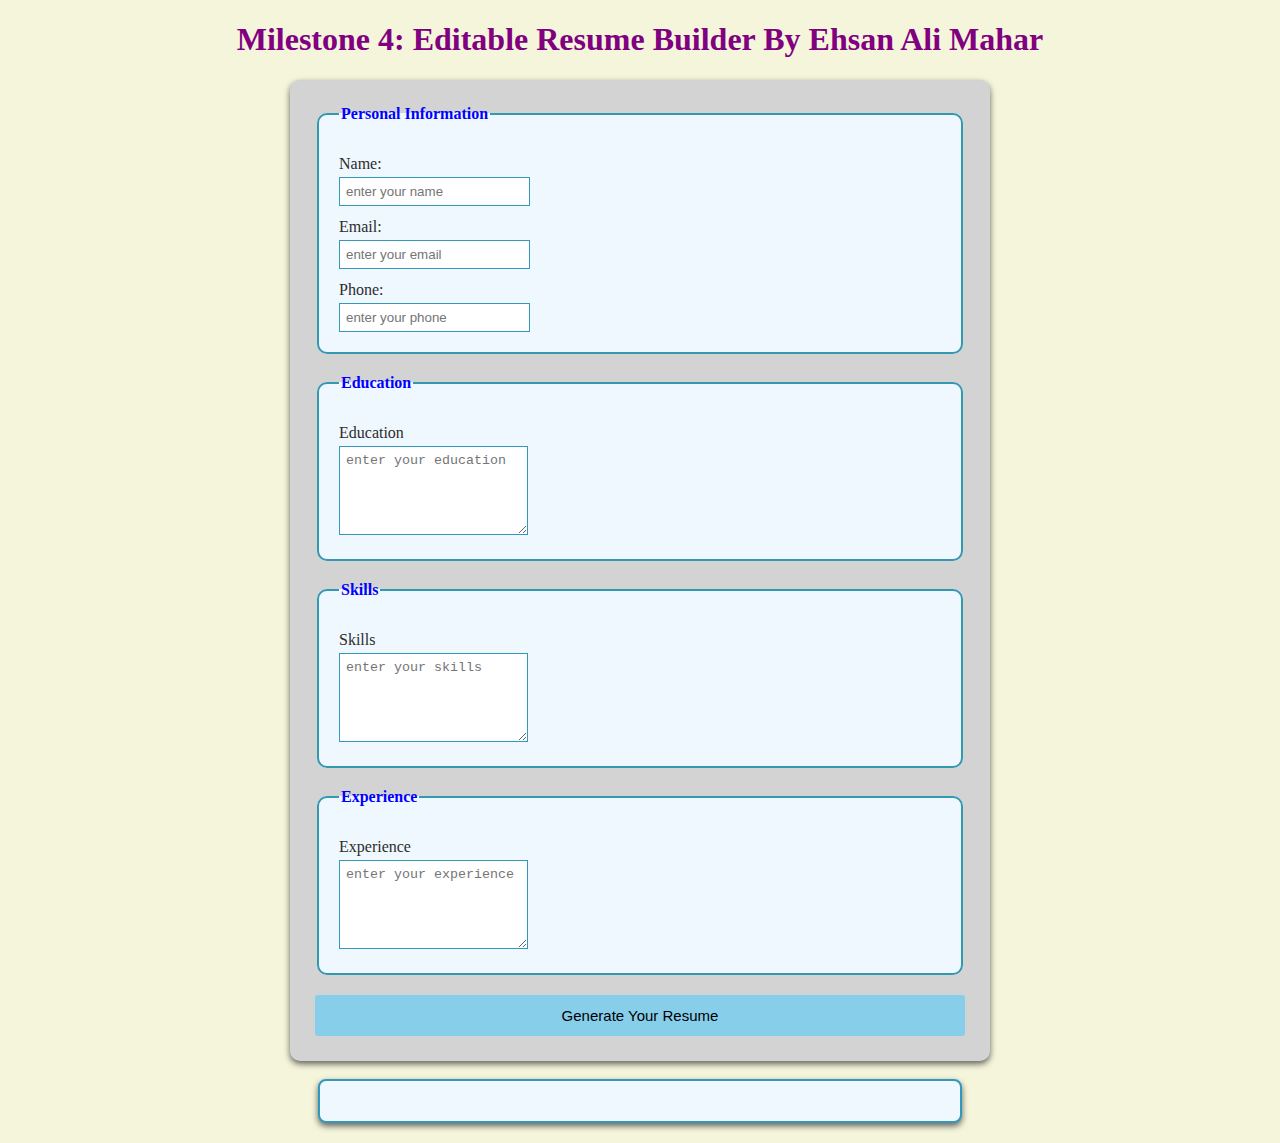
<file: index.html>
<!DOCTYPE html>
<html lang="en">
<head>

    <title>Resume</title>
    <link rel="stylesheet" href="style.css">
</head>
<body>
    <h1>Milestone 4: Editable Resume Builder By Ehsan Ali Mahar</h1>
    <form id="resumeForm">
        <fieldset>
            <legend>Personal Information</legend>
            <label for="name">Name:</label>
            <input type="text" id="name" name="name" placeholder="enter your name" required>
            <br>
            <label for="email">Email:</label>
            <input type="email" name="email" id="email" placeholder="enter your email" required>
            <br>
            <label for="phone no">Phone:</label>
            <input type="number" name="phone no" id="phone" placeholder="enter your phone">
        </fieldset>
        
        <fieldset>
            <legend>Education</legend>
            <label for="education">Education</label>
            <textarea name="education" id="education" rows="5" placeholder="enter your education" required></textarea>
        </fieldset>

        <fieldset>
            <legend>Skills</legend>
            <label for="skills">Skills</label>
            <textarea name="skills" id="skills" rows="5" placeholder="enter your skills" required></textarea>
        </fieldset>

<fieldset>
    <legend>Experience</legend>
    <label for="exp">Experience</label>
    <textarea name="Experience" id="experience" placeholder="enter your experience" rows="5" required></textarea>
</fieldset>

<button type="submit">Generate Your Resume</button>
    </form> 
    <br>

<div id="resumeOutput">
    <!-- Resume will be generated  -->

</div>

<script src="script.js"></script>
</body>
</html>
</file>
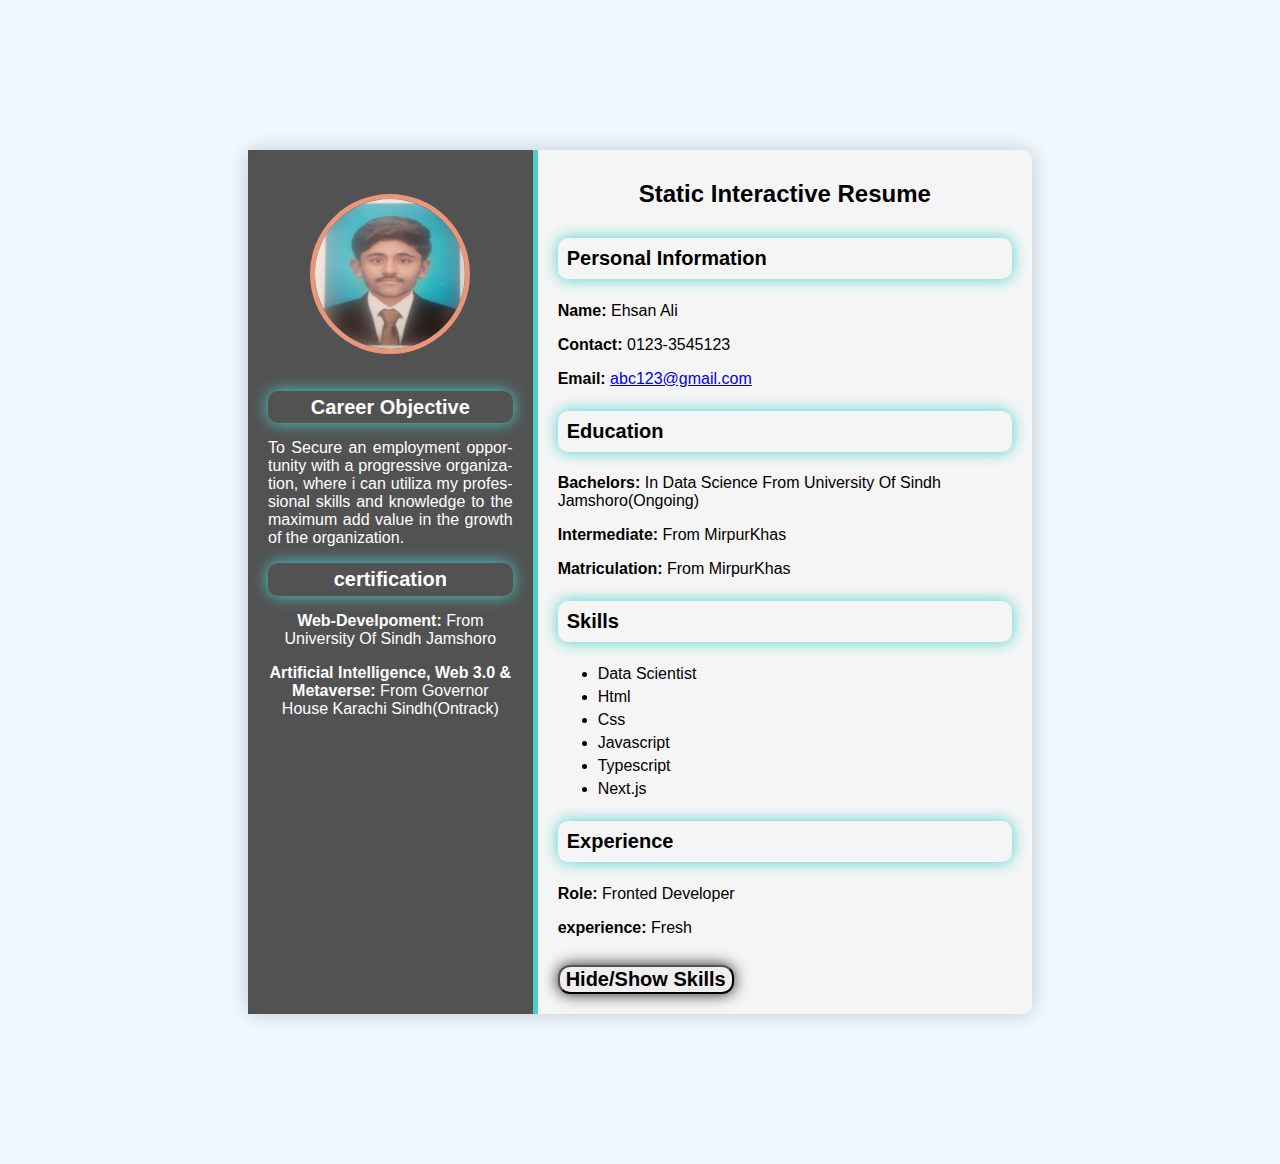
<file: milestone-1-to-milestone-2/index.html>
<!DOCTYPE html>
<html lang="en">
<head>
    <meta charset="UTF-8">
    <meta name="viewport" content="width=, initial-scale=1.0">
    <title>static interactive resume</title>
    <link rel="stylesheet" href="style.css">
</head>
<body>
    <div class="resume">

    <div class="left-section">
<img src="ehsan.jpg" alt="profile-picture" class="profile-picture">

<section id="objective">
    <h3 style="color: white;">Career Objective</h3>
    <p style="text-align: justify; hyphens: auto;">To Secure an employment opportunity with a progressive organization, where i can utiliza my professional skills and knowledge to the maximum add value in the growth of the organization.</p>
</section>
<section id="certificate">
    <h3 style="color: white;">certification</h3>
    <p><b>Web-Develpoment:</b> From University Of Sindh Jamshoro</p>
    <p><b>Artificial Intelligence, Web 3.0 & Metaverse:</b> From Governor House Karachi Sindh(Ontrack)</p>
</section>
    </div>
<div class="right-section">
    <h1>Static Interactive Resume</h1>
    <section class="personal-info">
        <h3>Personal Information</h3>
        <p><b>Name:</b> Ehsan Ali</p>
        <p><b>Contact:</b> 0123-3545123</p>
        <p><b>Email:</b> <a href="mailto:abc123@gmail.com">abc123@gmail.com</a></p>
    </section>

    <section id="education">
        <h3>Education</h3>
        <p><b>Bachelors:</b> In Data Science From University Of Sindh Jamshoro(Ongoing)</p>
        <p><b>Intermediate:</b> From MirpurKhas</p>
        <p><b>Matriculation:</b> From MirpurKhas</p>
    </section>

    <section id="skills">
        <h3>Skills</h3>
        <ul>
            <li>Data Scientist</li>
            <li>Html</li>
            <li>Css</li>
            <li>Javascript</li>
            <li>Typescript</li>
            <li>Next.js</li>
            
        </ul>
    </section>
    <section id="work exp">
        <h3>Experience</h3>
        <p><b>Role:</b> Fronted Developer</p>
        <p><b>experience:</b> Fresh</p>
    </section>
    <button id="button" ><b>Hide/Show Skills</b></button>
</div>

</div>
<script src="script.js"></script>
</body>
</html>
</file>
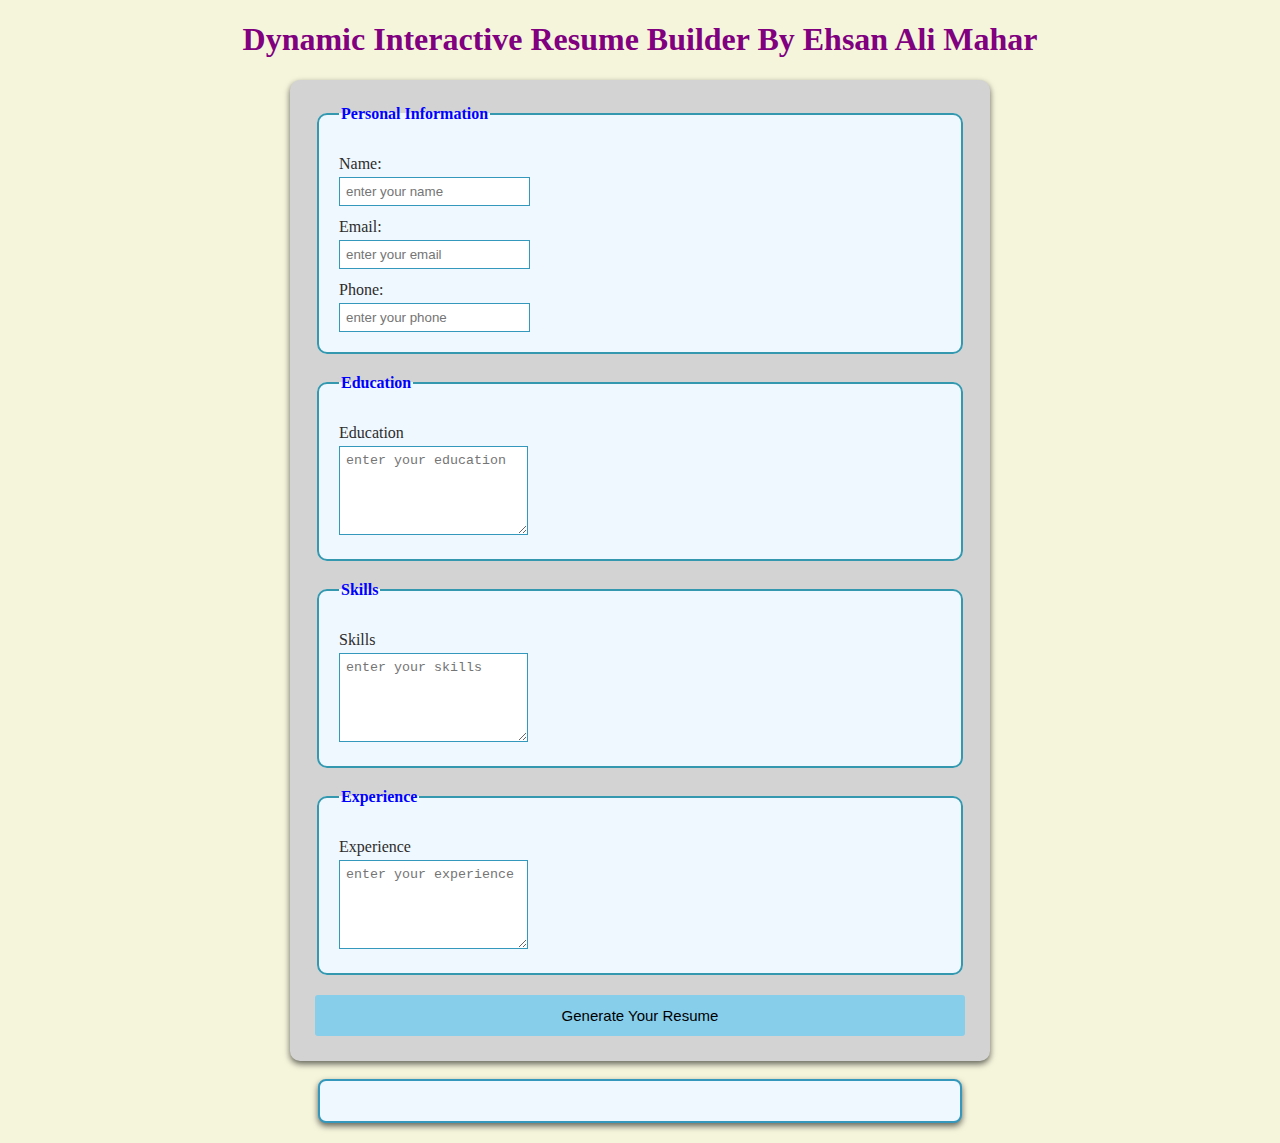
<file: milestone-3/index.html>
<!DOCTYPE html>
<html lang="en">
<head>

    <title>Resume</title>
    <link rel="stylesheet" href="style.css">
</head>
<body>
    <h1>Dynamic Interactive Resume Builder By Ehsan Ali Mahar</h1>
    <form id="resumeForm">
        <fieldset>
            <legend>Personal Information</legend>
            <label for="name">Name:</label>
            <input type="text" id="name" name="name" placeholder="enter your name" required>
            <br>
            <label for="email">Email:</label>
            <input type="email" name="email" id="email" placeholder="enter your email" required>
            <br>
            <label for="phone no">Phone:</label>
            <input type="number" name="phone no" id="phone" placeholder="enter your phone">
        </fieldset>
        
        <fieldset>
            <legend>Education</legend>
            <label for="education">Education</label>
            <textarea name="education" id="education" rows="5" placeholder="enter your education" required></textarea>
        </fieldset>

        <fieldset>
            <legend>Skills</legend>
            <label for="skills">Skills</label>
            <textarea name="skills" id="skills" rows="5" placeholder="enter your skills" required></textarea>
        </fieldset>

<fieldset>
    <legend>Experience</legend>
    <label for="exp">Experience</label>
    <textarea name="Experience" id="experience" placeholder="enter your experience" rows="5" required></textarea>
</fieldset>

<button type="submit">Generate Your Resume</button>
    </form> 
    <br>

<div id="resumeOutput">
    <!-- Resume will be generated  -->

</div>

<script src="script.js"></script>
</body>
</html>
</file>
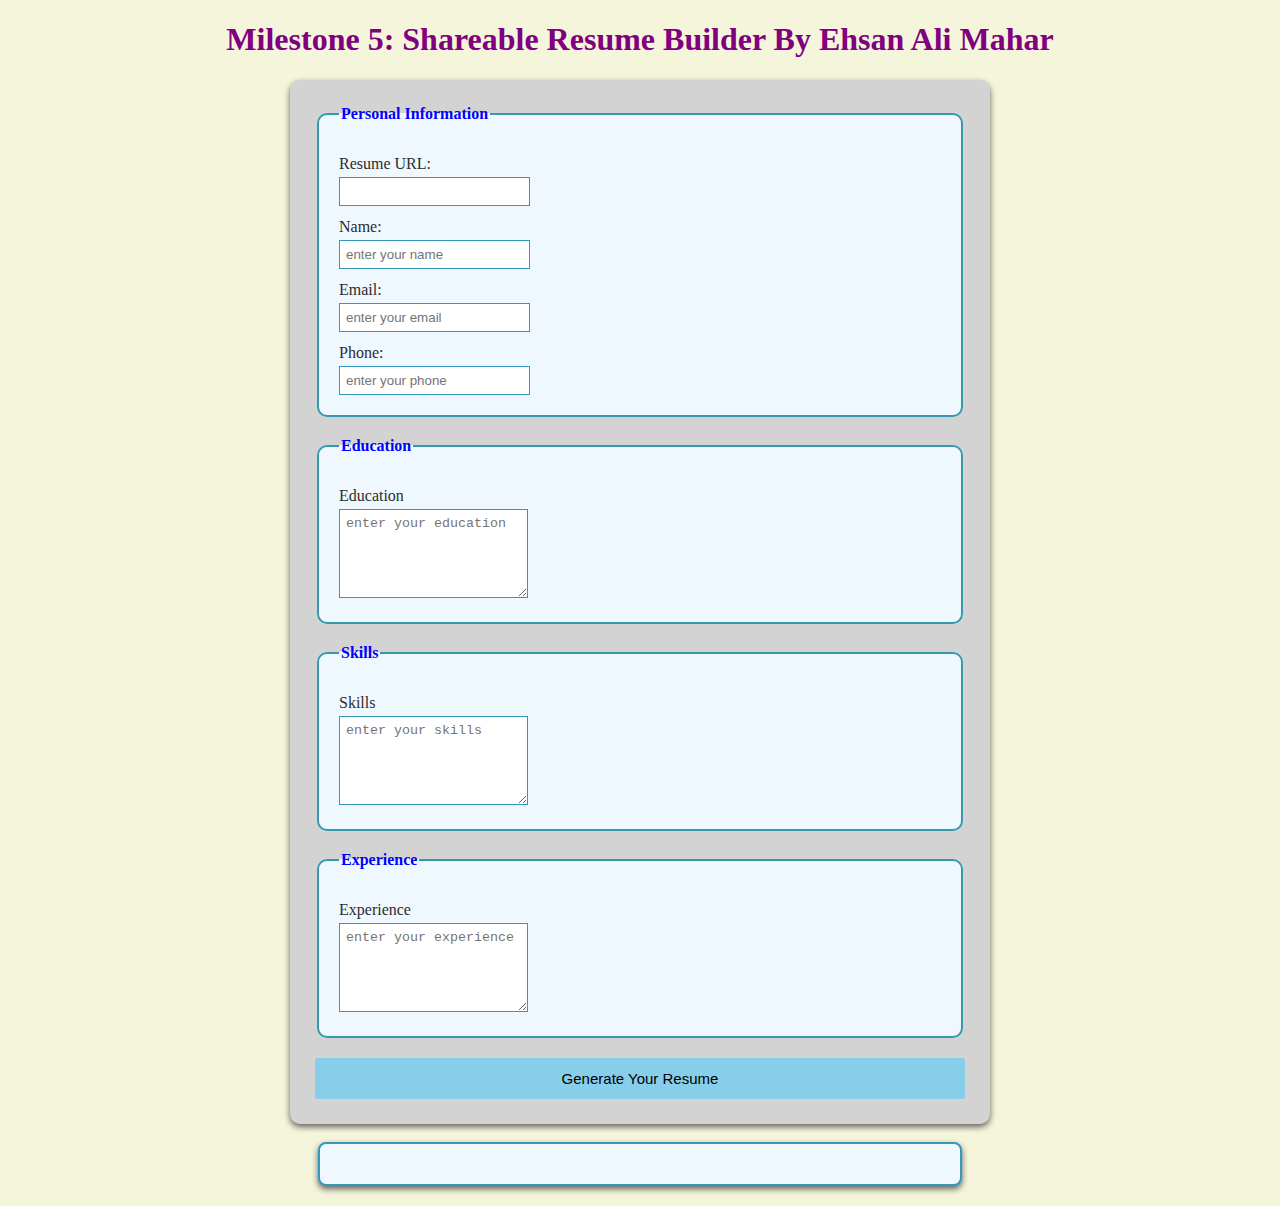
<file: milestone-5/index.html>
<!DOCTYPE html>
<html lang="en">
<head>

   <meta charset="UTF-8">
    <meta name="viewport" content="width=device-width, initial-scale=1.0">
    <title>Resume</title>
    <link rel="stylesheet" href="style.css">
</head>
<body>
    <h1>Milestone 5: Shareable Resume Builder By Ehsan Ali Mahar</h1>
    <form id="resumeForm">
        <fieldset>
            <legend>Personal Information</legend>
            <label for="username">Resume URL:</label>
            <input type="text" id="username" name="username" required>
            <br>



            <label for="name">Name:</label>
            <input type="text" id="name" name="name" placeholder="enter your name" required>
            <br>
            <label for="email">Email:</label>
            <input type="email" name="email" id="email" placeholder="enter your email" required>
            <br>
            <label for="phone no">Phone:</label>
            <input type="number" name="phone no" id="phone" placeholder="enter your phone">
        </fieldset>
        
        <fieldset>
            <legend>Education</legend>
            <label for="education">Education</label>
            <textarea name="education" id="education" rows="5" placeholder="enter your education" required></textarea>
        </fieldset>

        <fieldset>
            <legend>Skills</legend>
            <label for="skills">Skills</label>
            <textarea name="skills" id="skills" rows="5" placeholder="enter your skills" required></textarea>
        </fieldset>

<fieldset>
    <legend>Experience</legend>
    <label for="exp">Experience</label>
    <textarea name="Experience" id="experience" placeholder="enter your experience" rows="5" required></textarea>
</fieldset>

<button type="submit">Generate Your Resume</button>
    </form> 
    <br>

<div id="resumeOutput">
    <!-- Resume will be generated  -->

</div>


<!-- Shareable link and download option -->

<script src="script.js"></script>
</body>
</html>
</file>
<file: style.css>
body{
font-family:'Times New Roman', Times, serif;
margin: 20px;
padding: 0;
background-color:beige
}
h1{
    text-align: center;
    color:purple
}

form{
    max-width: 650px;
    margin: auto;
    padding: 25px;
    background-color:lightgray;
    border-radius: 10px;
box-shadow: 0 3px 6px rgba(0, 0, 0, 0.6);
}

fieldset{
    border: 2px solid #3498af;
    border-radius: 10px;
    padding: 20px;
    margin-bottom: 20px;
    background-color: aliceblue;
}
legend{
    font-weight: bold;
    text-align: left;
    color:blue;
}
label{
    display: block;
    margin-top: 12px;
    color: #2c2c2c;
    font-style:initial;
}

input,textarea{
    width: calc(100% -1px);
    padding: 6px;
    margin-top: 4px;
    border: 1px solid #3498bd;
    box-sizing: border-box;
    
   
}

button{
    display: block;
    width: 100%;
    padding: 12px;
    color: black;
    background-color: skyblue;
    border: none;
    border-radius: 3px;
    cursor: pointer;
    margin-top: 10px;
    font-size: 15px;
    font-family: 'Trebuchet MS', 'Lucida Sans Unicode', 'Lucida Grande', 'Lucida Sans', Arial, sans-serif;
}
button:hover{
    background-color: mediumaquamarine;
}

#resumeOutput{
    max-width: 600px;
    margin: auto;
    padding: 20px;
    border: 2px solid #3498bd;
    border-radius: 8px;
    background-color: aliceblue;
    box-shadow: 0 3px 6px rgba(0, 0, 0, 0.6);

}

#resumeOutput ,h2{
    color: #2c3e50;

}
</file>
<file: milestone-1-to-milestone-2/style.css>
body{
    font-family: Arial, Helvetica, sans-serif;
    background-color:aliceblue;
    margin: 0;
    padding: 150px;
}
.resume{
    display: flex;
    background-color: whitesmoke;
    width: 80%;
    margin: 0 auto;
    border-radius: 10px;
    box-shadow: 0 0 20px rgba(0, 0, 0, 0.2);

}
.left-section{
    background-color: #2c2c2ccf;
    color: white;
    padding: 20px;
    width: 35%;
    text-align: center;
    border-right: 5px solid mediumturquoise;

}
.profile-picture{
    width: 150px;
    height: 150px;
    margin-top: 10%;
    margin-bottom: 20px;
    border-radius: 50%;
    border: 5px solid  darksalmon;
}
h1{
    font-size: 24px;
    margin: 10px 0;
    margin-bottom: 30px;
    text-align: center;
}
h3{
    font-size: 20px;
    padding: 2%;
    margin: 20px 0 10px;
    color:black;
    border-radius: 10px;
    box-shadow: 0 0 15px mediumturquoise ;
    margin-top: 5%;
    margin-bottom: 5%;
}
ul{

    list-style-type: fill round;
    padding: 10;
    margin: 10px 0;
}
ul li{
    margin: 5px 0;
}
.right-section{
    padding: 20px;
    width: 65%;
}
button{
    font-family: Arial, Helvetica, sans-serif;
    border-radius: 12px;
    box-shadow: 0 0 15px rgba(0, 0, 0, 0.879);
    cursor: pointer;
    margin-top: 12px;
    font-size: 20px;
}
button :hover{
    background-color: rgba(47, 255, 82, 0.436);
    
    
}
</file>
<file: milestone-3/style.css>
body{
font-family:'Times New Roman', Times, serif;
margin: 20px;
padding: 0;
background-color:beige
}
h1{
    text-align: center;
    color:purple
}

form{
    max-width: 650px;
    margin: auto;
    padding: 25px;
    background-color:lightgray;
    border-radius: 10px;
box-shadow: 0 3px 6px rgba(0, 0, 0, 0.6);
}

fieldset{
    border: 2px solid #3498af;
    border-radius: 10px;
    padding: 20px;
    margin-bottom: 20px;
    background-color: aliceblue;
}
legend{
    font-weight: bold;
    text-align: left;
    color:blue;
}
label{
    display: block;
    margin-top: 12px;
    color: #2c2c2c;
    font-style:initial;
}

input,textarea{
    width: calc(100% -1px);
    padding: 6px;
    margin-top: 4px;
    border: 1px solid #3498bd;
    box-sizing: border-box;
    
   
}

button{
    display: block;
    width: 100%;
    padding: 12px;
    color: black;
    background-color: skyblue;
    border: none;
    border-radius: 3px;
    cursor: pointer;
    margin-top: 10px;
    font-size: 15px;
    font-family: 'Trebuchet MS', 'Lucida Sans Unicode', 'Lucida Grande', 'Lucida Sans', Arial, sans-serif;
}
button:hover{
    background-color: mediumaquamarine;
}

#resumeOutput{
    max-width: 600px;
    margin: auto;
    padding: 20px;
    border: 2px solid #3498bd;
    border-radius: 8px;
    background-color: aliceblue;
    box-shadow: 0 3px 6px rgba(0, 0, 0, 0.6);

}

#resumeOutput ,h2{
    color: #2c3e50;

}
</file>
<file: milestone-5/style.css>
body{
font-family:'Times New Roman', Times, serif;
margin: 20px;
padding: 0;
background-color:beige
}
h1{
    text-align: center;
    color:purple
}

form{
    max-width: 650px;
    margin: auto;
    padding: 25px;
    background-color:lightgray;
    border-radius: 10px;
box-shadow: 0 3px 6px rgba(0, 0, 0, 0.6);
}

fieldset{
    border: 2px solid #3498af;
    border-radius: 10px;
    padding: 20px;
    margin-bottom: 20px;
    background-color: aliceblue;
}
legend{
    font-weight: bold;
    text-align: left;
    color:blue;
}
label{
    display: block;
    margin-top: 12px;
    color: #2c2c2c;
    font-style:initial;
}

input,textarea{
    width: calc(100% -1px);
    padding: 6px;
    margin-top: 4px;
    border: 1px solid #3498bd;
    box-sizing: border-box;
    
   
}

button{
    display: block;
    width: 100%;
    padding: 12px;
    color: black;
    background-color: skyblue;
    border: none;
    border-radius: 3px;
    cursor: pointer;
    margin-top: 10px;
    font-size: 15px;
    font-family: 'Trebuchet MS', 'Lucida Sans Unicode', 'Lucida Grande', 'Lucida Sans', Arial, sans-serif;
}
button:hover{
    background-color: mediumaquamarine;
}

#resumeOutput{
    max-width: 600px;
    margin: auto;
    padding: 20px;
    border: 2px solid #3498bd;
    border-radius: 8px;
    background-color: aliceblue;
    box-shadow: 0 3px 6px rgba(0, 0, 0, 0.6);

}

#resumeOutput ,h2{
    color: #2c3e50;

}
</file>
